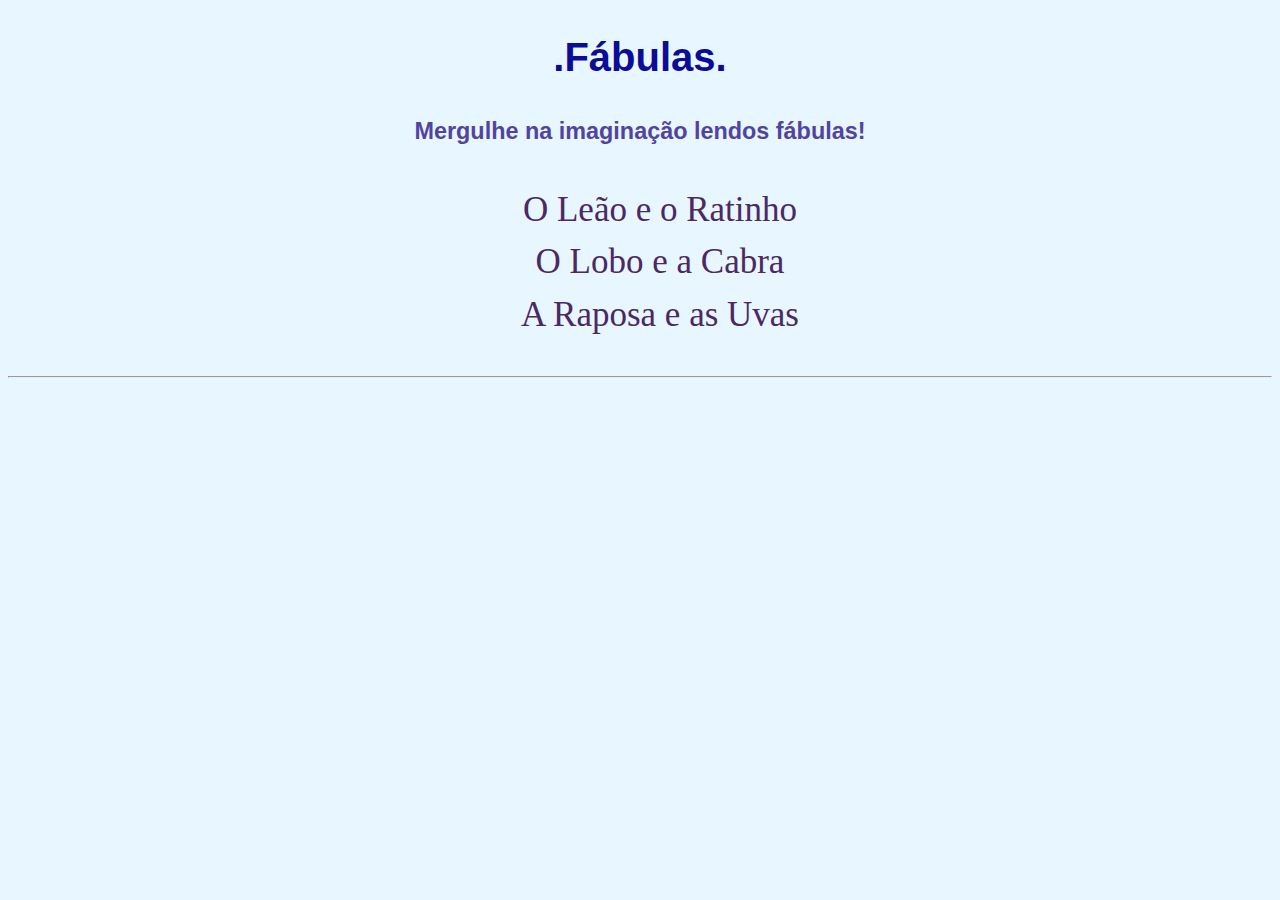
<file: index.html>
<!DOCTYPE html>
<html lang="pt-br">

<head>
    <meta charset="UTF-8">
    <meta name="viewport" content="width=device-width, initial-scale=1.0">
    <title> My Fabulas</title>
    <link rel="stylesheet" href="style.css">
    <style>
        h1 {
            text-align: center;
            color: rgb(12, 12, 150);
        }

        h3 {
            color: rgb(81, 68, 161);
        }

        ul {
            list-style: none;
            font-size: 35px;
            font-family: fantasy;
        }

          a{color: rgb(75, 41, 99);
            text-align: center;
            text-decoration: none;


          }

    </style>
</head>

<body>
    <h1>.Fábulas.</h1>
    <h3>Mergulhe na imaginação lendos fábulas!</h3>
    <ul>
        <li><a href="leao.html">O Leão e o Ratinho</a></li>
        <li><a href="lobo.html">O Lobo e a Cabra</a></li>
        <li><a href="raposa.html">A Raposa e as Uvas</a></li>
    </ul>
    <hr>
</body>

</html>
</file>
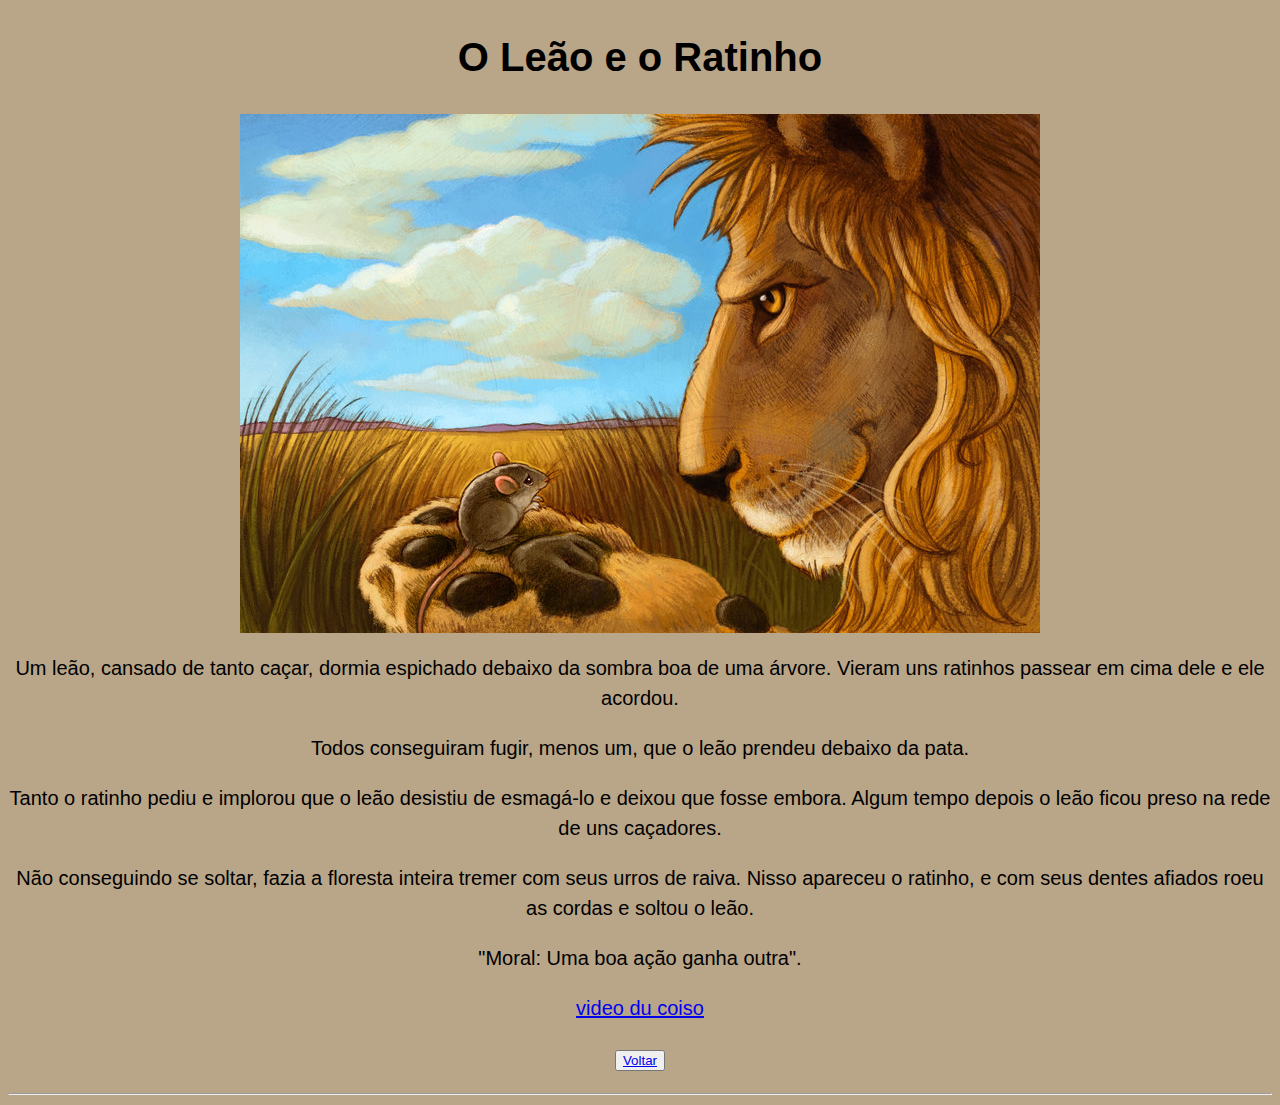
<file: leao.html>
<!DOCTYPE html>
<html lang="pt-br">

<head>
    <meta charset="UTF-8">
    <meta name="viewport" content="width=device-width, initial-scale=1.0">
    <title>O Leão e o Ratinho</title>
    <link rel="stylesheet" href="style.css">
</head>

<body style="background-color: rgb(185, 166, 137);">
    <h1>O Leão e o Ratinho</h1>
    <img src="leao-rato.jpg" alt="O leão e o rato">
    <p>Um leão, cansado de tanto caçar, dormia espichado debaixo da sombra boa de uma árvore. Vieram uns ratinhos
        passear em cima dele e ele acordou. </p>
    <p>Todos conseguiram fugir, menos um, que o leão prendeu debaixo da pata.</p>
    <p>Tanto o ratinho pediu e implorou que o leão desistiu de esmagá-lo e deixou que fosse embora. Algum tempo depois o
        leão ficou preso na rede de uns caçadores.</p>
    <p>Não conseguindo se soltar, fazia a floresta inteira tremer com seus urros de raiva. Nisso apareceu o ratinho, e
        com seus dentes afiados roeu as cordas e soltou o leão.</p>
    <p> "Moral: Uma boa ação ganha outra".</p>
    
    <p><a href=" https://youtu.be/YJyy3VeTXFQ?si=Ejw5P1APPLsn5EF- " target="_blank">video du coiso</a></p>
    <p><button><a href="index.html">Voltar</a></button></p>
    <hr>
</body>

</html>
</file>
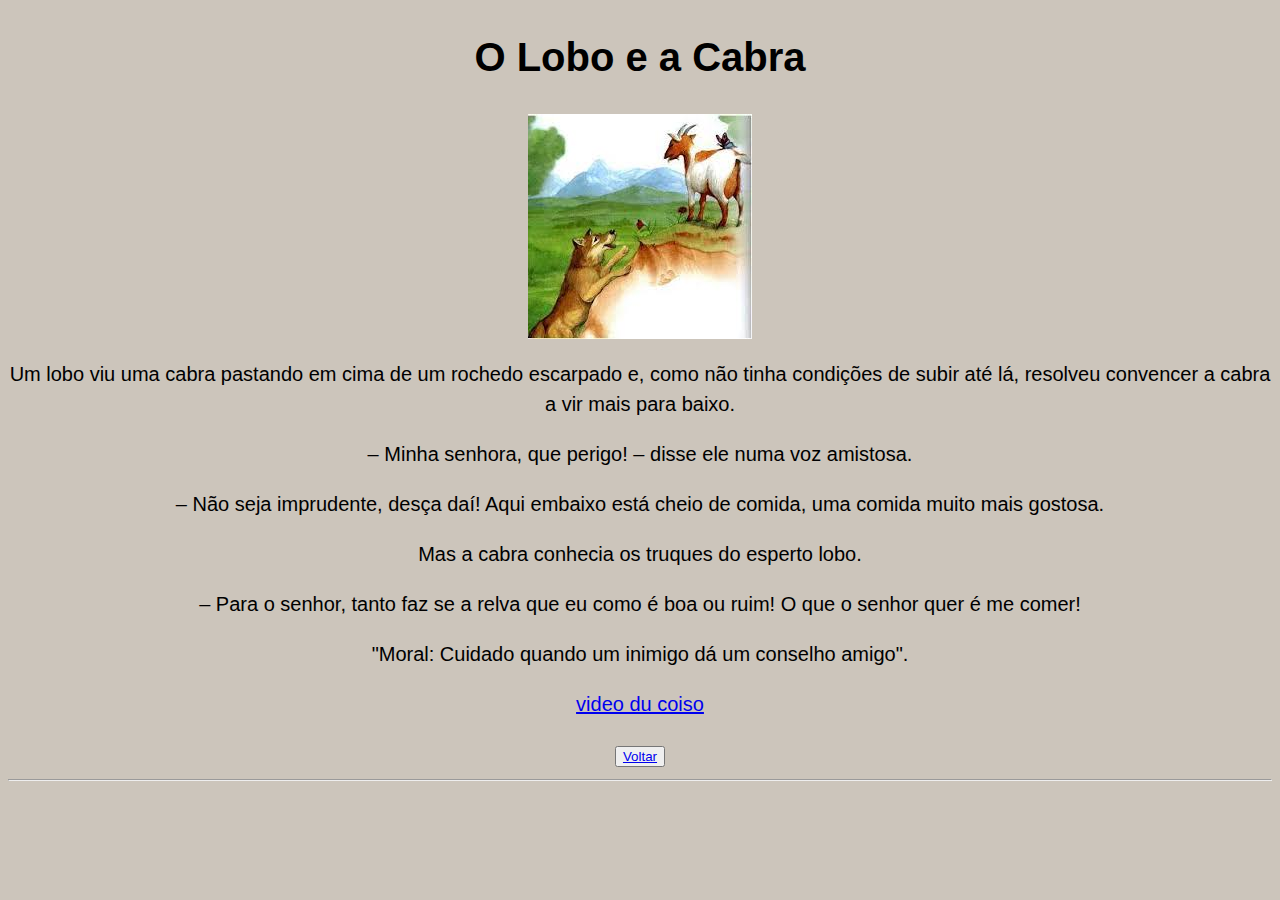
<file: lobo.html>
<!DOCTYPE html>
<html lang="pt-br">

<head>
    <meta charset="UTF-8">
    <meta name="viewport" content="width=device-width, initial-scale=1.0">
    <title>O Lobo e a Cabra</title>
    <link rel="stylesheet" href="style.css">
</head>

<body style="background-color: rgb(204, 197, 187);">
    <h1>O Lobo e a Cabra</h1>
    <img src="loboecabra.jpeg" alt="O lobo e a cabra">
    <p>Um lobo viu uma cabra pastando em cima de um rochedo escarpado e, como não tinha condições de subir até lá,
        resolveu convencer a cabra a vir mais para baixo.</p>
    <p>– Minha senhora, que perigo! – disse ele numa voz amistosa. </p>
    <p>– Não seja imprudente, desça daí! Aqui embaixo está cheio de comida, uma comida muito mais gostosa.</p>
    <p>Mas a cabra conhecia os truques do esperto lobo.</p>
    <p>– Para o senhor, tanto faz se a relva que eu como é boa ou ruim! O que o senhor quer é me comer!</p>
    <p>"Moral: Cuidado quando um inimigo dá um conselho amigo".</p>
    <p><a href=" https://youtu.be/ds-hYJWWsck?si=xmqOMVznC1evQiZh " target="_blank">video du coiso</a></p>
    <button><a href="index.html">Voltar</a></button>
    <hr>
</body>

</html>
</file>
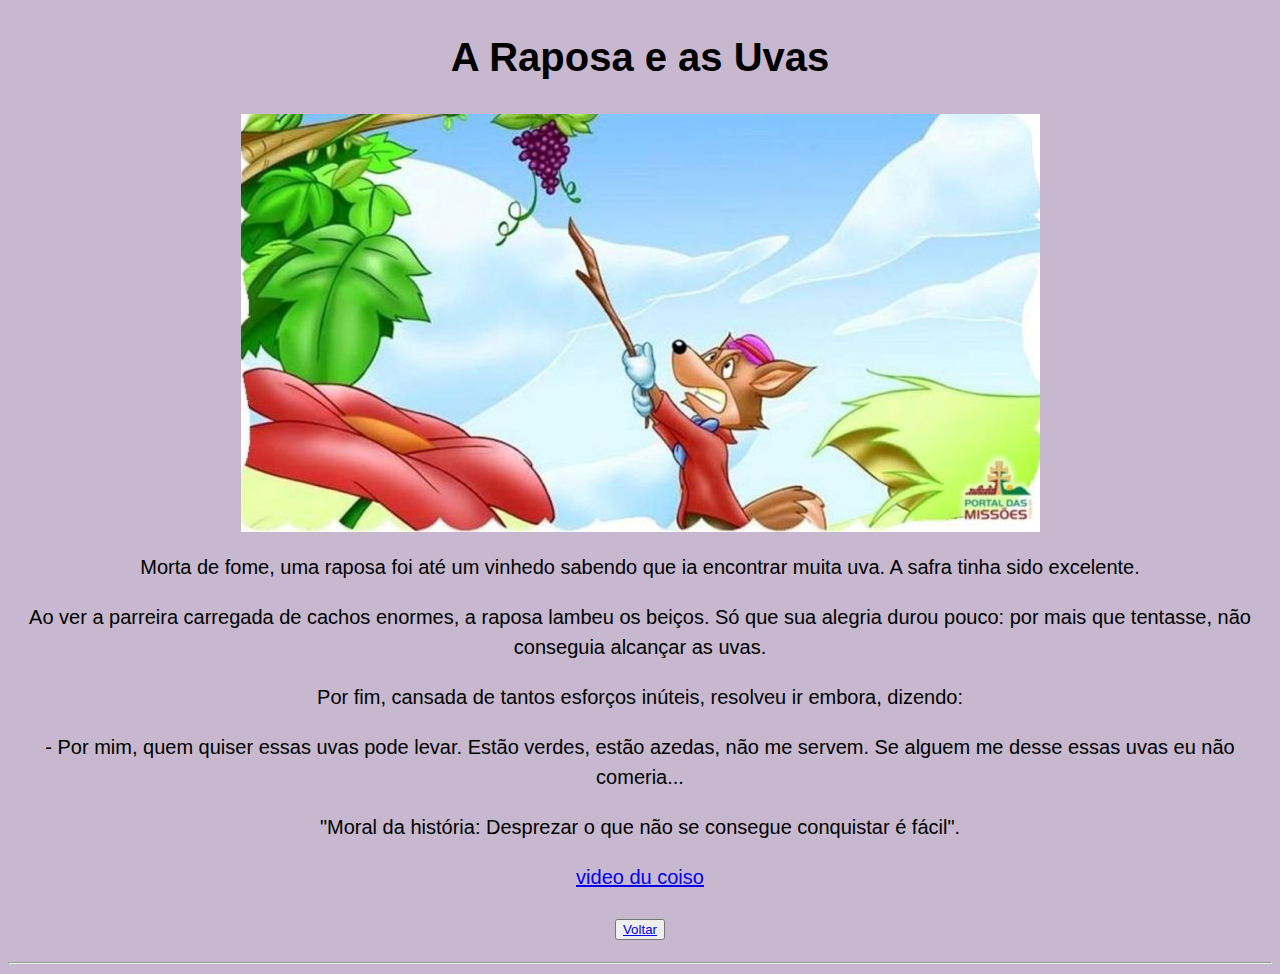
<file: raposa.html>
<!DOCTYPE html>
<html lang="pt-br">

<head>
    <meta charset="UTF-8">
    <meta name="viewport" content="width=device-width, initial-scale=1.0">
    <title>A Raposa e as Uvas</title>
    <link rel="stylesheet" href="style.css">
    
</head>

<body style="background-color: rgb(199, 184, 207);">
    <h1>A Raposa e as Uvas</h1>
    <img src="raposaeuvas.jpg" alt="A raposa e as uvas">
    <p>Morta de fome, uma raposa foi até um vinhedo sabendo que ia encontrar muita uva. A safra tinha sido excelente.
    </p>
    <p>Ao ver a parreira carregada de cachos enormes, a raposa lambeu os beiços. Só que sua alegria durou pouco: por
        mais que tentasse, não conseguia alcançar as uvas.</p>
    <p>Por fim, cansada de tantos esforços inúteis, resolveu ir embora, dizendo:</p>
    <p>- Por mim, quem quiser essas uvas pode levar. Estão verdes, estão azedas, não me servem. Se alguem me desse essas
        uvas eu não comeria... </p>
    <p>"Moral da história: Desprezar o que não se consegue conquistar é fácil".</p>
    <p><a href=" https://youtu.be/5nkmk82Q_64?si=muxdDeF5hl0pKJfe " target="_blank">video du coiso</a></p>
    <p><button><a href="index.html">Voltar</a></button></p>
    <hr>
</body>

</html>
</file>
<file: style.css>
@import url('https://fonts.googleapis.com/css2?family=Quicksand:wght@300..700&display=swap');

body{
    font-size: 20px;
    line-height: 1.5;
    background-color: rgb(231, 246, 255);
    font-family: sans-serif;
    text-align: center;
}

img{
    width: 500;
    display: block;
    margin: auto;
}
</file>
